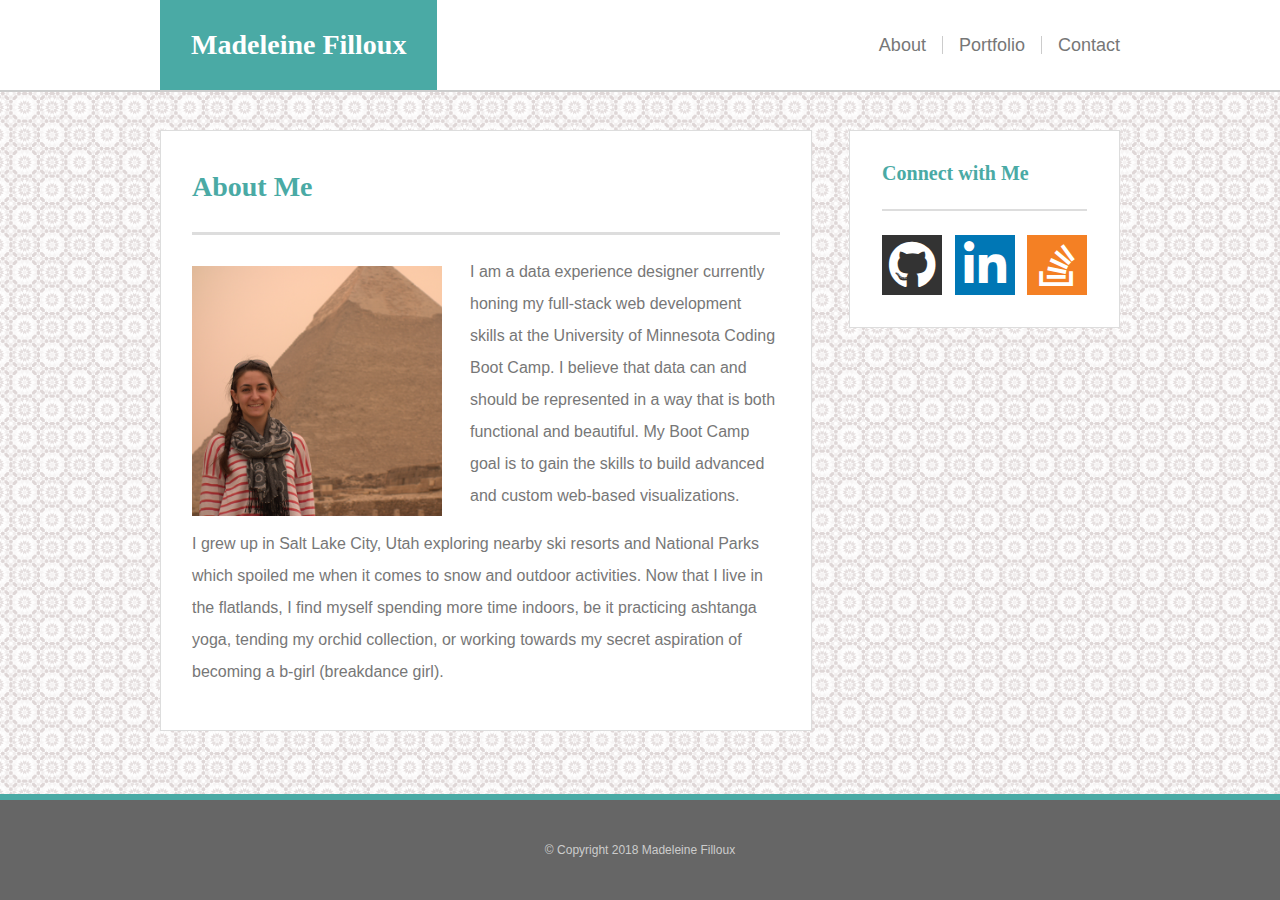
<file: index.html>
<!DOCTYPE html>
<html lang="en">

<head>
    <meta charset="UTF-8">
    <meta name="viewport" content="width=device-width, initial-scale=1.0">
    <meta http-equiv="X-UA-Compatible" content="ie=edge">
    <title>About Me</title>
    <link href="https://use.fontawesome.com/releases/v5.0.6/css/all.css" rel="stylesheet">
    <link rel="stylesheet" href="assets/css/reset.css">
    <link rel="stylesheet" href="assets/css/style.css">
</head>

<body>
    <header>
        <div>
            <h1>Madeleine Filloux</h1>
            <nav>
                <ul>
                    <li>
                        <a href="#">About</a>
                    </li>
                    <li>
                        <a href="portfolio.html">Portfolio</a>
                    </li>
                    <li>
                        <a href="contact.html">Contact</a>
                    </li>
                </ul>
            </nav>
        </div>
    </header>
    <main>
        <div>
            <section>
                <h2>About Me</h2>
                <img src="assets/images/profile-picture.png" alt="photo of me at the Giza pyramids in Egypt">
                <p>I am a data experience designer currently honing my full-stack web development skills at the University of
                    Minnesota Coding Boot Camp. I believe that data can and should be represented in a way that is both functional
                    and beautiful. My Boot Camp goal is to gain the skills to build advanced and custom web-based visualizations.</p>
                <br>
                <p>I grew up in Salt Lake City, Utah exploring nearby ski resorts and National Parks which spoiled me when it
                    comes to snow and outdoor activities. Now that I live in the flatlands, I find myself spending more time indoors,
                    be it practicing ashtanga yoga, tending my orchid collection, or working towards my secret aspiration
                    of becoming a b-girl (breakdance girl).</p>
            </section>

            <aside>
                <h3>Connect with Me</h3>
                <ul>
                    <li>
                        <a href="https://github.com/madeloux" target="_blank">
                            <i class="fab fa-github"></i>
                        </a>
                    </li>
                    <li>
                        <a href="https://www.linkedin.com/in/mfilloux/" target="_blank">
                            <i class="fab fa-linkedin-in"></i>
                        </a>
                    </li>
                    <li>
                        <a href="https://stackoverflow.com/users/9182526/madeleine-filloux?tab=profile" target="_blank">
                            <i class="fab fa-stack-overflow"></i>
                        </a>
                    </li>
                </ul>
            </aside>
        </div>
    </main>
    <footer>&copy; Copyright 2018 Madeleine Filloux</footer>
</body>

</html>
</file>
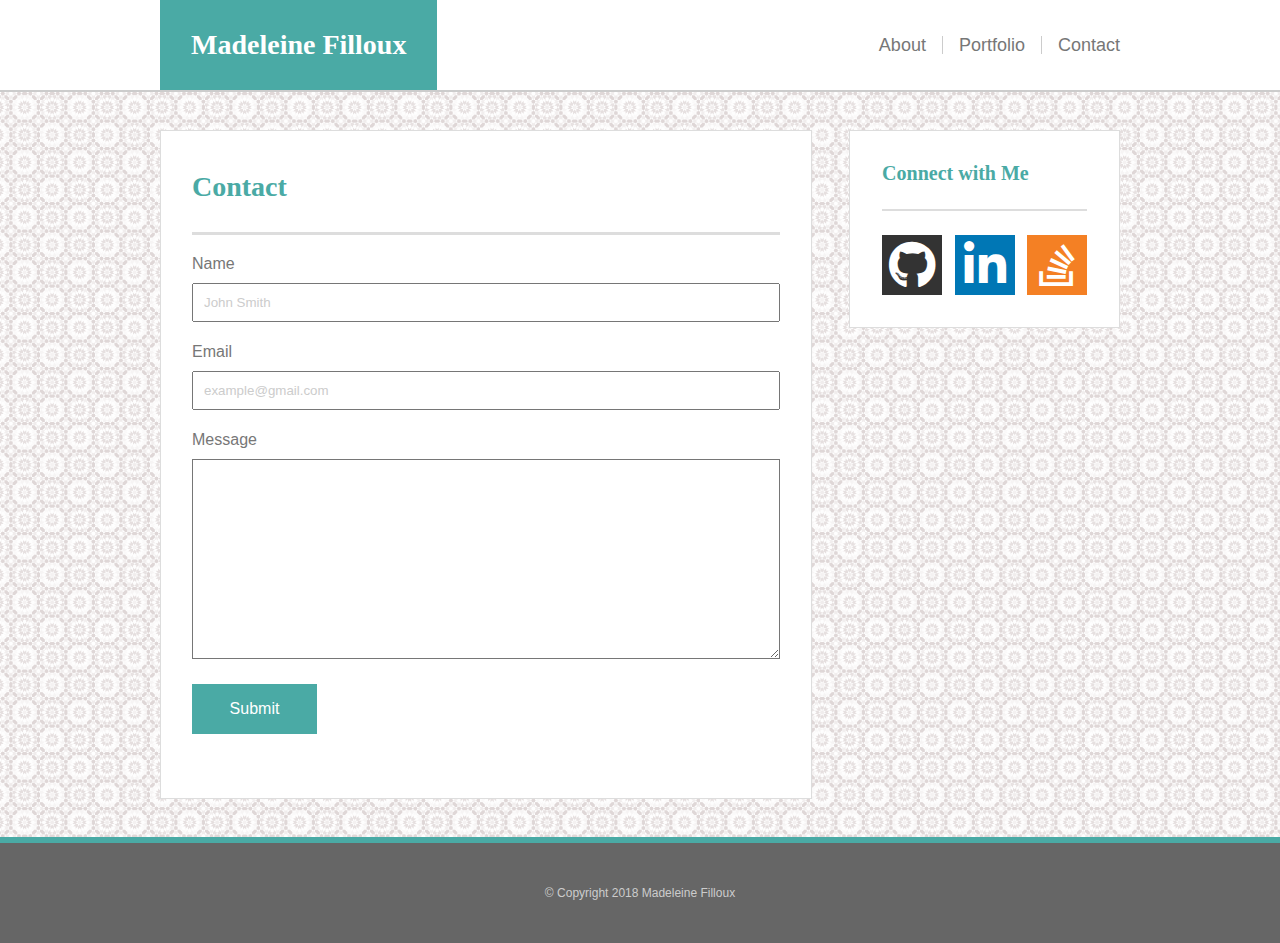
<file: contact.html>
<!DOCTYPE html>
<html lang="en">

<head>
    <meta charset="UTF-8">
    <meta name="viewport" content="width=device-width, initial-scale=1.0">
    <meta http-equiv="X-UA-Compatible" content="ie=edge">
    <title>Contact</title>
    <link href="https://use.fontawesome.com/releases/v5.0.6/css/all.css" rel="stylesheet">
    <link rel="stylesheet" href="assets/css/reset.css">
    <link rel="stylesheet" href="assets/css/style.css">
</head>

<body>
    <header>
        <div>
            <h1>Madeleine Filloux</h1>
            <nav>
                <ul>
                    <li>
                        <a href="index.html">About</a>
                    </li>
                    <li>
                        <a href="portfolio.html">Portfolio</a>
                    </li>
                    <li>
                        <a href="#">Contact</a>
                    </li>
                </ul>
            </nav>
        </div>
    </header>
    <main>
        <div>
            <section>
                <h2>Contact</h2>
                <form>
                    <label for="name">
                        Name
                        <input type="text" id="name" name="user_name" value="John Smith" onclick="document.getElementById('name').value = ''">
                    </label>
                    <label for="email">
                        Email
                        <input type="email" id="email" name="user_email" value="example@gmail.com" onclick="document.getElementById('email').value = ''">
                    </label>
                    <label for="message">
                        Message
                        <textarea id="message" name="user_message"></textarea>
                    </label>
                    <input type="submit">
                </form>
            </section>

            <aside>
                <h3>Connect with Me</h3>
                <ul>
                    <li>
                        <a href="https://github.com/madeloux" target="_blank">
                            <i class="fab fa-github"></i>
                        </a>
                    </li>
                    <li>
                        <a href="https://www.linkedin.com/in/mfilloux/" target="_blank">
                            <i class="fab fa-linkedin-in"></i>
                        </a>
                    </li>
                    <li>
                        <a href="https://stackoverflow.com/users/9182526/madeleine-filloux?tab=profile" target="_blank">
                            <i class="fab fa-stack-overflow"></i>
                        </a>
                    </li>
                </ul>
            </aside>
        </div>
    </main>

    <footer>&copy; Copyright 2018 Madeleine Filloux</footer>
</body>

</html>
</file>
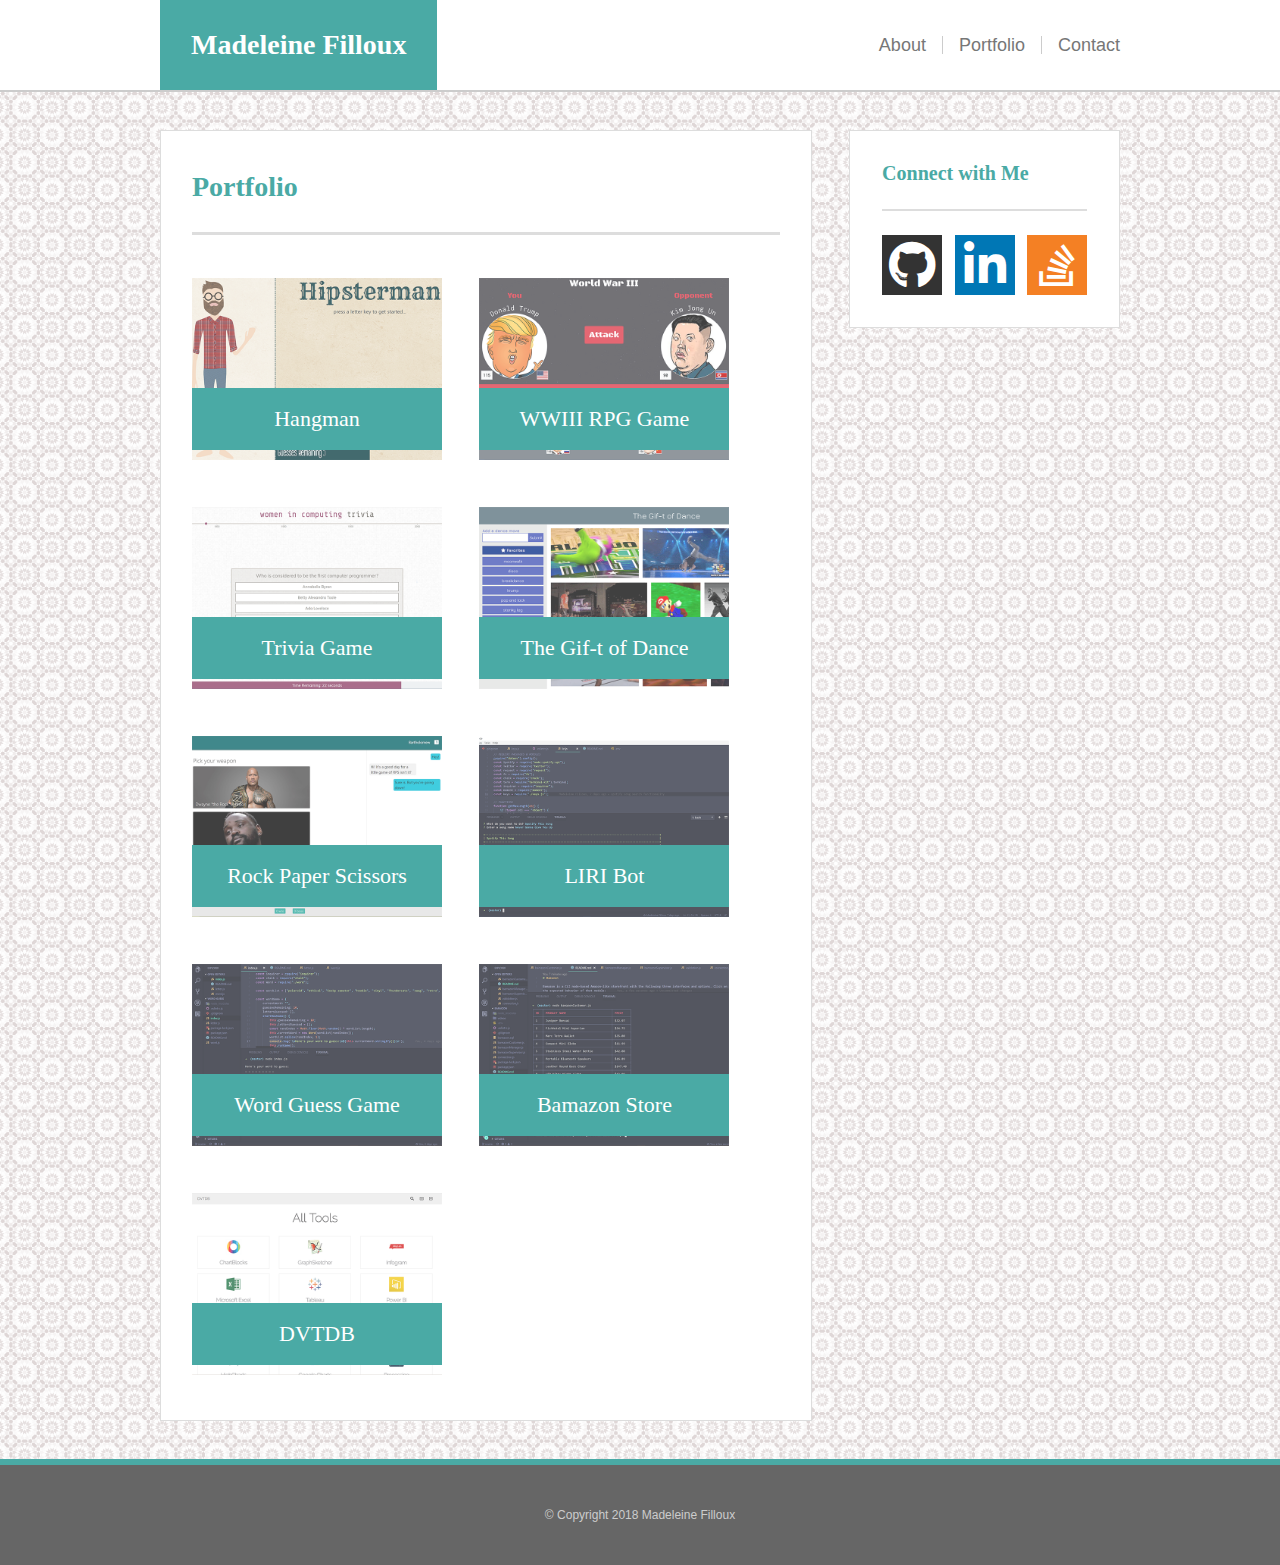
<file: portfolio.html>
<!DOCTYPE html>
<html lang="en">

<head>
    <meta charset="UTF-8">
    <meta name="viewport" content="width=device-width, initial-scale=1.0">
    <meta http-equiv="X-UA-Compatible" content="ie=edge">
    <title>Portfolio</title>
    <link href="https://use.fontawesome.com/releases/v5.0.6/css/all.css" rel="stylesheet">
    <link rel="stylesheet" href="assets/css/reset.css">
    <link rel="stylesheet" href="assets/css/style.css">
</head>

<body>
    <header>
        <div>
            <h1>Madeleine Filloux</h1>
            <nav>
                <ul>
                    <li>
                        <a href="index.html">About</a>
                    </li>
                    <li>
                        <a href="#">Portfolio</a>
                    </li>
                    <li>
                        <a href="contact.html">Contact</a>
                    </li>
                </ul>
            </nav>
        </div>
    </header>
    <main>
        <div>
            <section>
                <h2>Portfolio</h2>
                <figure>
                    <a href="https://madeloux.github.io/Hangman-Game/">
                        <img src="assets/images/hangman.png" alt="screenshot of a hipster-themed hangman game">
                        <figcaption>Hangman</figcaption>
                    </a>
                </figure>
                <figure>
                    <a href="https://madeloux.github.io/week-4-game/">
                        <img src="assets/images/wwiii.png" alt="screenshot of wwiii a world leader-themed role-playing game">
                        <figcaption>WWIII RPG Game</figcaption>
                    </a>
                </figure>
                <figure>
                    <a href="https://madeloux.github.io/TriviaGame/">
                        <img src="assets/images/trivia.png" alt="screenshot of women in computing trivia game">
                        <figcaption>Trivia Game</figcaption>
                    </a>
                </figure>
                <figure>
                    <a href="https://madeloux.github.io/GifTastic/">
                        <img src="assets/images/gift-of-dance.png" alt="screenshot of dance-themed giphy api project">
                        <figcaption>The Gif-t of Dance</figcaption>
                    </a>
                </figure>
                <figure>
                    <a href="https://madeloux.github.io/RPS-Multiplayer/">
                        <img src="assets/images/rps.png" alt="screenshot of multiplayer rock paper scissors game">
                        <figcaption>Rock Paper Scissors</figcaption>
                    </a>
                </figure>
                <figure>
                    <a href="https://github.com/madeloux/liri-node-app">
                        <img src="assets/images/liri.png" alt="screenshot of language interpretation node app">
                        <figcaption>LIRI Bot</figcaption>
                    </a>
                </figure>
                <figure>
                    <a href="https://github.com/madeloux/word-guess">
                        <img src="assets/images/wordgame.png" alt="screenshot of word guess game node app">
                        <figcaption>Word Guess Game</figcaption>
                    </a>
                </figure>
                <figure>
                    <a href="https://github.com/madeloux/bamazon">
                        <img src="assets/images/bamazon.png" alt="screenshot of bamazon store node app">
                        <figcaption>Bamazon Store</figcaption>
                    </a>
                </figure>
                <figure>
                    <a href="https://tranquil-woodland-31832.herokuapp.com/">
                        <img src="assets/images/dvtdb.png" alt="screenshot of data visualization tools database app">
                        <figcaption>DVTDB</figcaption>
                    </a>
                </figure>
            </section>

            <aside>
                <h3>Connect with Me</h3>
                <ul>
                    <li>
                        <a href="https://github.com/madeloux" target="_blank">
                            <i class="fab fa-github"></i>
                        </a>
                    </li>
                    <li>
                        <a href="https://www.linkedin.com/in/mfilloux/" target="_blank">
                            <i class="fab fa-linkedin-in"></i>
                        </a>
                    </li>
                    <li>
                        <a href="https://stackoverflow.com/users/9182526/madeleine-filloux?tab=profile" target="_blank">
                            <i class="fab fa-stack-overflow"></i>
                        </a>
                    </li>
                </ul>
            </aside>
        </div>
    </main>
    <footer>&copy; Copyright 2018 Madeleine Filloux</footer>
</body>

</html>
</file>
<file: assets/css/style.css>
/* ==========================================================================
   Color Reference
   ========================================================================== */

/**
 * Teal color (used for headings and backgrounds): #4aaaa5
 * Regular font color (used for paragraphs and all text besides the headings): #777777
 * Main header background color: #ffffff
 * Main header border color: #cccccc
 * Footer background color: #666666
 * Main content background color: #ffffff
 * Main content border color: #dddddd
*/


/* ==========================================================================
   Global & Text Styles
============================================================================= */

body,
a,
textarea {
    color: #777777;
    font-family: Arial, 'Helvetica Neue', Helvetica, sans-serif;
}

h1,
h2,
h3,
figcaption {
    font-family: Georgia, Times, 'Times New Roman', serif;
    font-weight: bold;
}

h1,
figcaption,
input[type="submit"] {
    background-color: #4aaaa5;
    color: #ffffff;
}

h2,
h3,
nav a:hover {
    color: #4aaaa5;
}

footer,
li,
figcaption {
    text-align: center;
}

footer,
input,
textarea {
    color: #cccccc;
}

h1 {
    padding: 31px;
    font-size: 28px;
}

h2 {
    font-size: 28px;
    border-bottom: 3px solid #dddddd;
    padding-bottom: 31px;
    margin-bottom: 21px;
}

h3 {
    font-size: 20px;
    border-bottom: 2px solid #dddddd;
    padding-bottom: 26px;
    margin-bottom: 24px;
}

a {
    text-decoration: none;
}

p {
    line-height: 32px;
}


/* ==========================================================================
   Header
============================================================================= */

header {
    border-bottom: 2px solid #cccccc;
}

header h1,
header nav {
    display: inline-block;
}

nav {
    float: right;
    margin-top: 36px;
}

nav li {
    display: table-cell;
    padding: 0px 16px;
    border-right: 1px solid #cccccc;
    font-size: 18px;
}

nav a:hover {
    padding-bottom: 5px;
    border-bottom: 1px solid #4aaaa5;
}

nav li:last-child {
    padding-right: 0px;
    border: none;
}


/* ==========================================================================
   Main Page Layout Elements
============================================================================= */

header div,
main div {
    width: 960px;
    margin: auto;
}

main div {
    padding: 38px 0;
}

main {
    background-image: url("../images/arab_tile.png");
    min-height: calc(100vh - 198px)
}

section,
aside {
    display: inline-block;
    background-color: #ffffff;
    border: 1px solid #dddddd;
}

section {
    width: 588px;
    padding: 42px 31px;
}

aside {
    float: right;
    padding: 32px;
}

footer {
    padding: 44px 0;
    border-top: 6px solid #4aaaa5;
    background-color: #666666;
    font-size: 12px;
}


/* ==========================================================================
   Aside
============================================================================= */

aside li,
aside a {
    display: inline-block;
}

aside li {
    width: 60px;
    margin-right: 8px;
}

aside li:nth-child(1) {
    background-color: #333333;
}

aside li:nth-child(2) {
    background-color: #0077B5;
}

aside li:last-child {
    margin-right: 0;
    background-color: #f48024;
}

aside a {
    width: 100%;
}

i {
    padding: 6px 0;
    color: #ffffff;
    font-size: 48px;
}


/* ==========================================================================
   About Me
============================================================================= */

img {
    width: 250px;
    float: left;
    margin: 10px 28px 0 0;
}


/* ==========================================================================
   Portfolio
============================================================================= */

figure {
    position: relative;
    display: inline-block;
    margin: 22px 0;
}

figure:hover {
    outline: 2px solid #4aaaa5;
}

figure:nth-child(even) {
    margin-right: 33px;
}

figure:last-child {
    margin-bottom: 0;
}

figure img {
    margin: 0;
    opacity: 0.75;
}

figcaption{
    position: absolute;
    bottom: 10px;
    width: 100%;
    padding: 20px 0;
    font-weight: normal;
    font-size: 22px;
}


/* ==========================================================================
   Contact
============================================================================= */

input,
textarea {
    width: 100%;
    box-sizing: border-box;
    margin: 11px 0 22px 0;
    padding: 10px;
}

input:focus,
textarea:focus {
    outline-color: #4aaaa5;
    color: #777777;
}

textarea {
    height: 200px;
    border-radius: 0;
}

input[type="submit"] {
    width: 125px;
    border: none;
    padding: 16px 0;
    margin-top: 0;
    font-size: inherit;
}

input[type="submit"]:hover,
aside li:hover {
    opacity: 0.7;
    box-shadow: 1px 1px 5px #cccccc;
}

input[type="submit"]:active,
aside li:active {
    opacity: 0.5;
    box-shadow: 2px 2px 5px #777777;
    outline: none;
}


/* ==========================================================================
   Media Queries
============================================================================= */
@media screen and (max-width: 980px) {
    header div,
    main div {
        width: 750px;
        margin: auto;
    }

    section {
        width: 375px;
    }

    img {
        float: none;
        width: 100%;
    }

    img,
    figure {
        float: none;
        width: 100%;
    }

    section p:first-of-type {
        margin-top: 20px;
    }
}

@media screen and (max-width: 768px) {
    header div,
    main div {
        width: 95%;
    }

    main div {
        padding: 1px 0;
    }

    section,
    aside {
        display: block;
        width: 90%;
        margin: 2% auto 4% auto;
        float: none;
        padding: 5%;
    }

    img {
        float: left;
        width: 50%;
    }

    figure {
        width: 48%
    }

    figure:nth-child(even) {
        margin-right: 3%;
    }

    figure img {
        width: 100%;
    }
}

@media screen and (max-width: 640px) {
    header div {
        width: 100%;
    }

    h1 {
        width: 100%;
        padding: 32px 0;
        text-align: center;
    }

    nav {
        width: 100%;
        float: none;
        margin: 12px 0;
        font-size: 0px;
    }

    nav li {
        display: inline-block;
        width: 33%;
        padding: 0;
    }

    h1 {
        margin: 0;
    }

    img,
    figure {
        float: none;
        width: 100%;
    }
}
</file>
